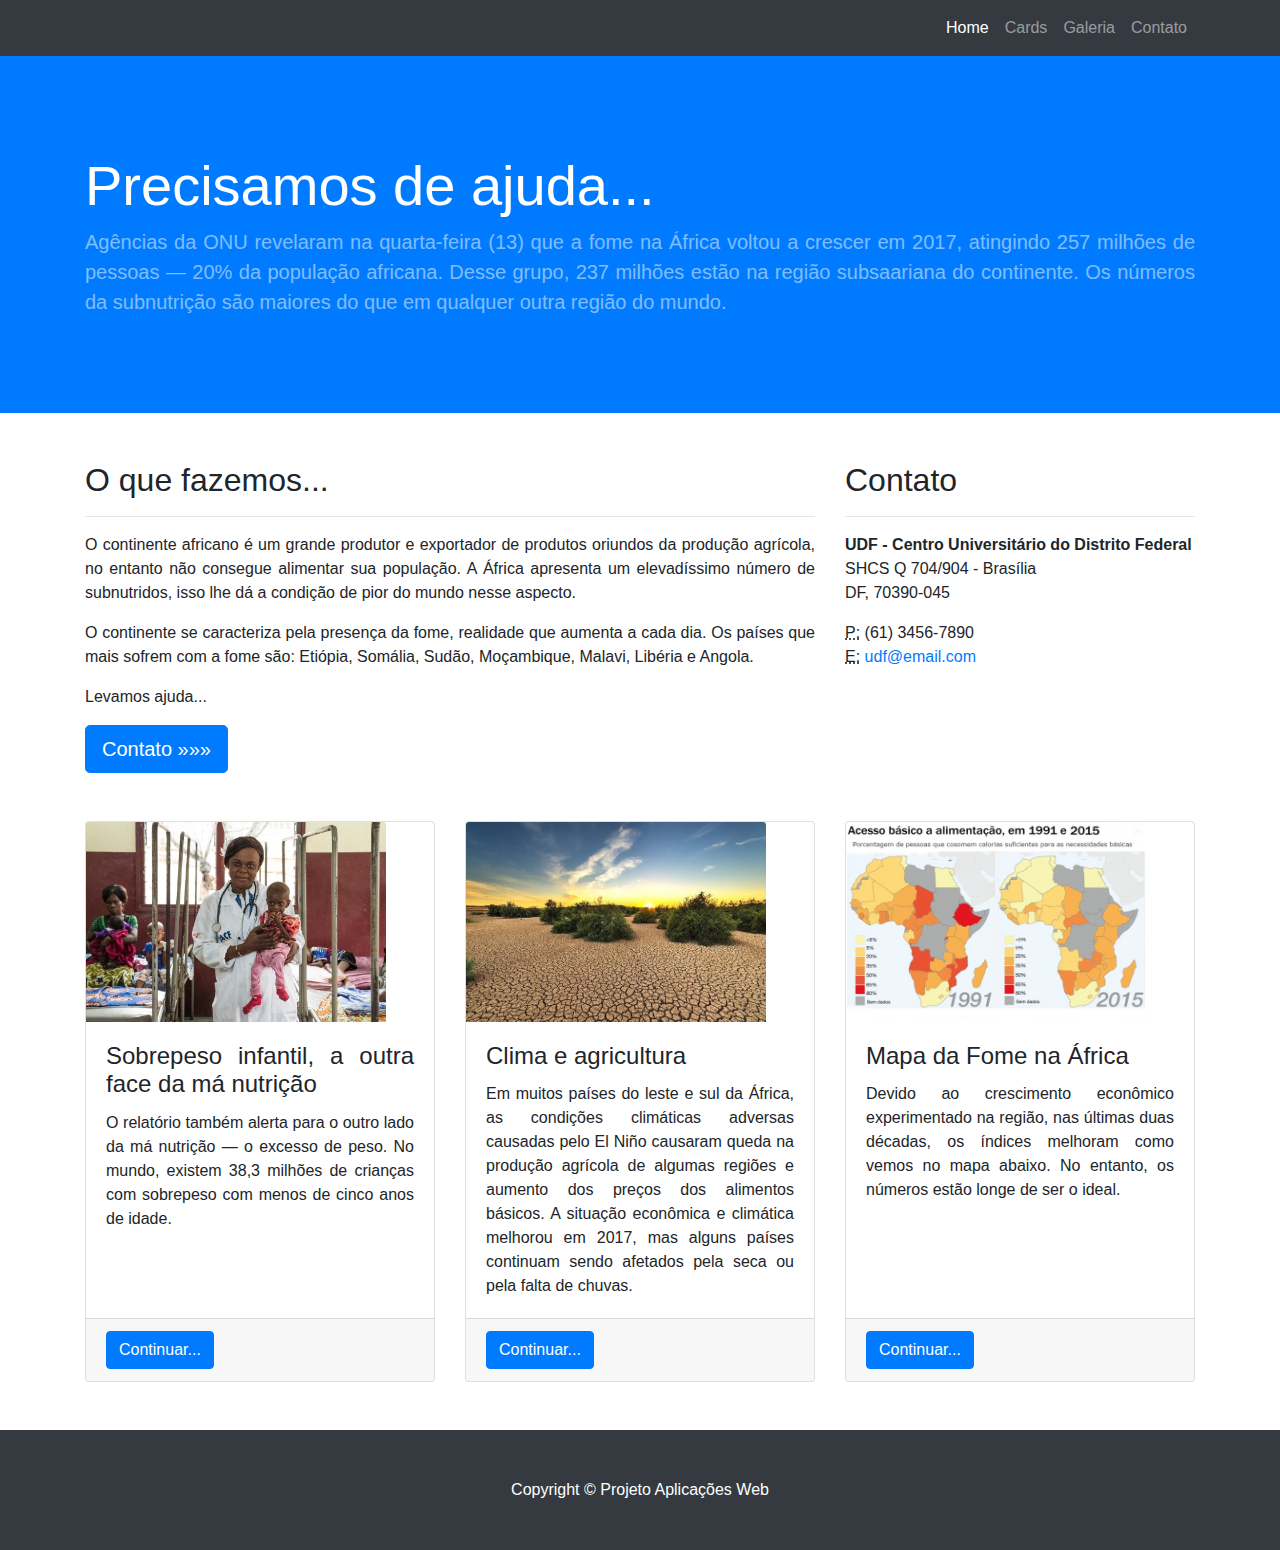
<file: index.html>
<!DOCTYPE html>
<html lang="pt-br">

<head>

  <meta charset="utf-8">
  <meta name="viewport" content="width=device-width, initial-scale=1, shrink-to-fit=no">
  <meta name="description" content="">
  <meta name="author" content="">

  <title>Projeto - Eliel</title>

  <!-- Bootstrap core CSS -->
  <link href="vendor/bootstrap/css/bootstrap.min.css" rel="stylesheet">

  <!-- Custom styles for this template -->
  <link href="css/projeto-index.css" rel="stylesheet">

</head>

<body>

  <nav class="navbar navbar-expand-lg navbar-dark bg-dark fixed-top">
    <div class="container">
      <a class="navbar-brand" href="#"></a>
      <button class="navbar-toggler" type="button" data-toggle="collapse" data-target="#navbarResponsive" aria-controls="navbarResponsive" aria-expanded="false" aria-label="Toggle navigation">
        <span class="navbar-toggler-icon"></span>
      </button>
      <div class="collapse navbar-collapse" id="navbarResponsive">
        <ul class="navbar-nav ml-auto">
          <li class="nav-item active">
            <a class="nav-link" href="#">Home
              <span class="sr-only">(current)</span>
            </a>
          </li>
          <li class="nav-item">
            <a class="nav-link" href="pages/cards.html">Cards</a>
          </li>
          <li class="nav-item">
            <a class="nav-link" href="pages/galeria.html">Galeria</a>
          </li>
          <li class="nav-item">
            <a class="nav-link" href="pages/contato.html">Contato</a>
          </li>
        </ul>
      </div>
    </div>
  </nav>

  <header class="bg-primary py-5 mb-5">
    <div class="container h-100">
      <div class="row h-100 align-items-center">
        <div class="col-lg-12">
          <h1 class="display-4 text-white mt-5 mb-2">Precisamos de ajuda...</h1>
          <p class="lead mb-5 text-white-50">Agências da ONU revelaram na quarta-feira (13) que a fome na África voltou a crescer em 2017, atingindo 257 milhões de pessoas — 20% da população africana. Desse grupo, 237 milhões estão na região subsaariana do continente. Os números da subnutrição são maiores do que em qualquer outra região do mundo.</p>
        </div>
      </div>
    </div>
  </header>

  <div class="container">

    <div class="row">
      <div class="col-md-8 mb-5">
        <h2>O que fazemos...</h2>
        <hr>
        <p>O continente africano é um grande produtor e exportador de produtos oriundos da produção agrícola, no entanto não consegue alimentar sua população. A África apresenta um elevadíssimo número de subnutridos, isso lhe dá a condição de pior do mundo nesse aspecto.</p>
        <p>O continente se caracteriza pela presença da fome, realidade que aumenta a cada dia. Os países que mais sofrem com a fome são: Etiópia, Somália, Sudão, Moçambique, Malavi, Libéria e Angola.</p>
        <p>Levamos ajuda...</p>
        <a class="btn btn-primary btn-lg" href="pages/contato.html">Contato &raquo;&raquo;&raquo;</a>
      </div>
      <div class="col-md-4 mb-5">
        <h2>Contato</h2>
        <hr>
        <address>
          <strong>UDF - Centro Universitário do Distrito Federal</strong>
          <br>SHCS Q 704/904 - Brasília
          <br>DF, 70390-045
          <br>
        </address>
        <address>
          <abbr title="Telefone">P:</abbr>
          (61) 3456-7890
          <br>
          <abbr title="Email">E:</abbr>
          <a href="mailto:#">udf@email.com</a>
        </address>
      </div>
    </div>

    <div class="row">
      <div class="col-md-4 mb-5">
        <div class="card h-100">
          <img class="card-img-top" src="images/doutora.jpg">
          <div class="card-body">
            <h4 class="card-title">Sobrepeso infantil, a outra face da má nutrição</h4>
            <p class="card-text">O relatório também alerta para o outro lado da má nutrição — o excesso de peso. No mundo, existem 38,3 milhões de crianças com sobrepeso com menos de cinco anos de idade.</p>
          </div>
          <div class="card-footer">
              <a href="pages/cards.html#doutora" class="btn btn-primary">Continuar...</a>
          </div>
        </div>
      </div>
      <div class="col-md-4 mb-5">
        <div class="card h-100">
          <img class="card-img-top" src="images/paisagem.jpeg">
          <div class="card-body">
            <h4 class="card-title">Clima e agricultura</h4>
            <p class="card-text">Em muitos países do leste e sul da África, as condições climáticas adversas causadas pelo El Niño causaram queda na produção agrícola de algumas regiões e aumento dos preços dos alimentos básicos. A situação econômica e climática melhorou em 2017, mas alguns países continuam sendo afetados pela seca ou pela falta de chuvas.</p>
          </div>
          <div class="card-footer">
            <a href="pages/cards.html#paisagem" class="btn btn-primary">Continuar...</a>
          </div>
        </div>
      </div>
      <div class="col-md-4 mb-5">
        <div class="card h-100">
          <img class="card-img-top" src="images/mapa.jpg">
          <div class="card-body">
            <h4 class="card-title">Mapa da Fome na África</h4>
            <p class="card-text">Devido ao crescimento econômico experimentado na região, nas últimas duas décadas, os índices melhoram como vemos no mapa abaixo. No entanto, os números estão longe de ser o ideal.</p>
          </div>
          <div class="card-footer">
              <a href="pages/cards.html#mapa" class="btn btn-primary">Continuar...</a>
          </div>
        </div>
      </div>
    </div>

  </div>

  <footer class="py-5 bg-dark">
    <div class="container">
      <p class="m-0 text-center text-white">Copyright &copy; Projeto Aplicações Web</p>
    </div>
  </footer>

  <script src="vendor/jquery/jquery.min.js"></script>
  <script src="vendor/bootstrap/js/bootstrap.bundle.min.js"></script>

</body>

</html>
</file>
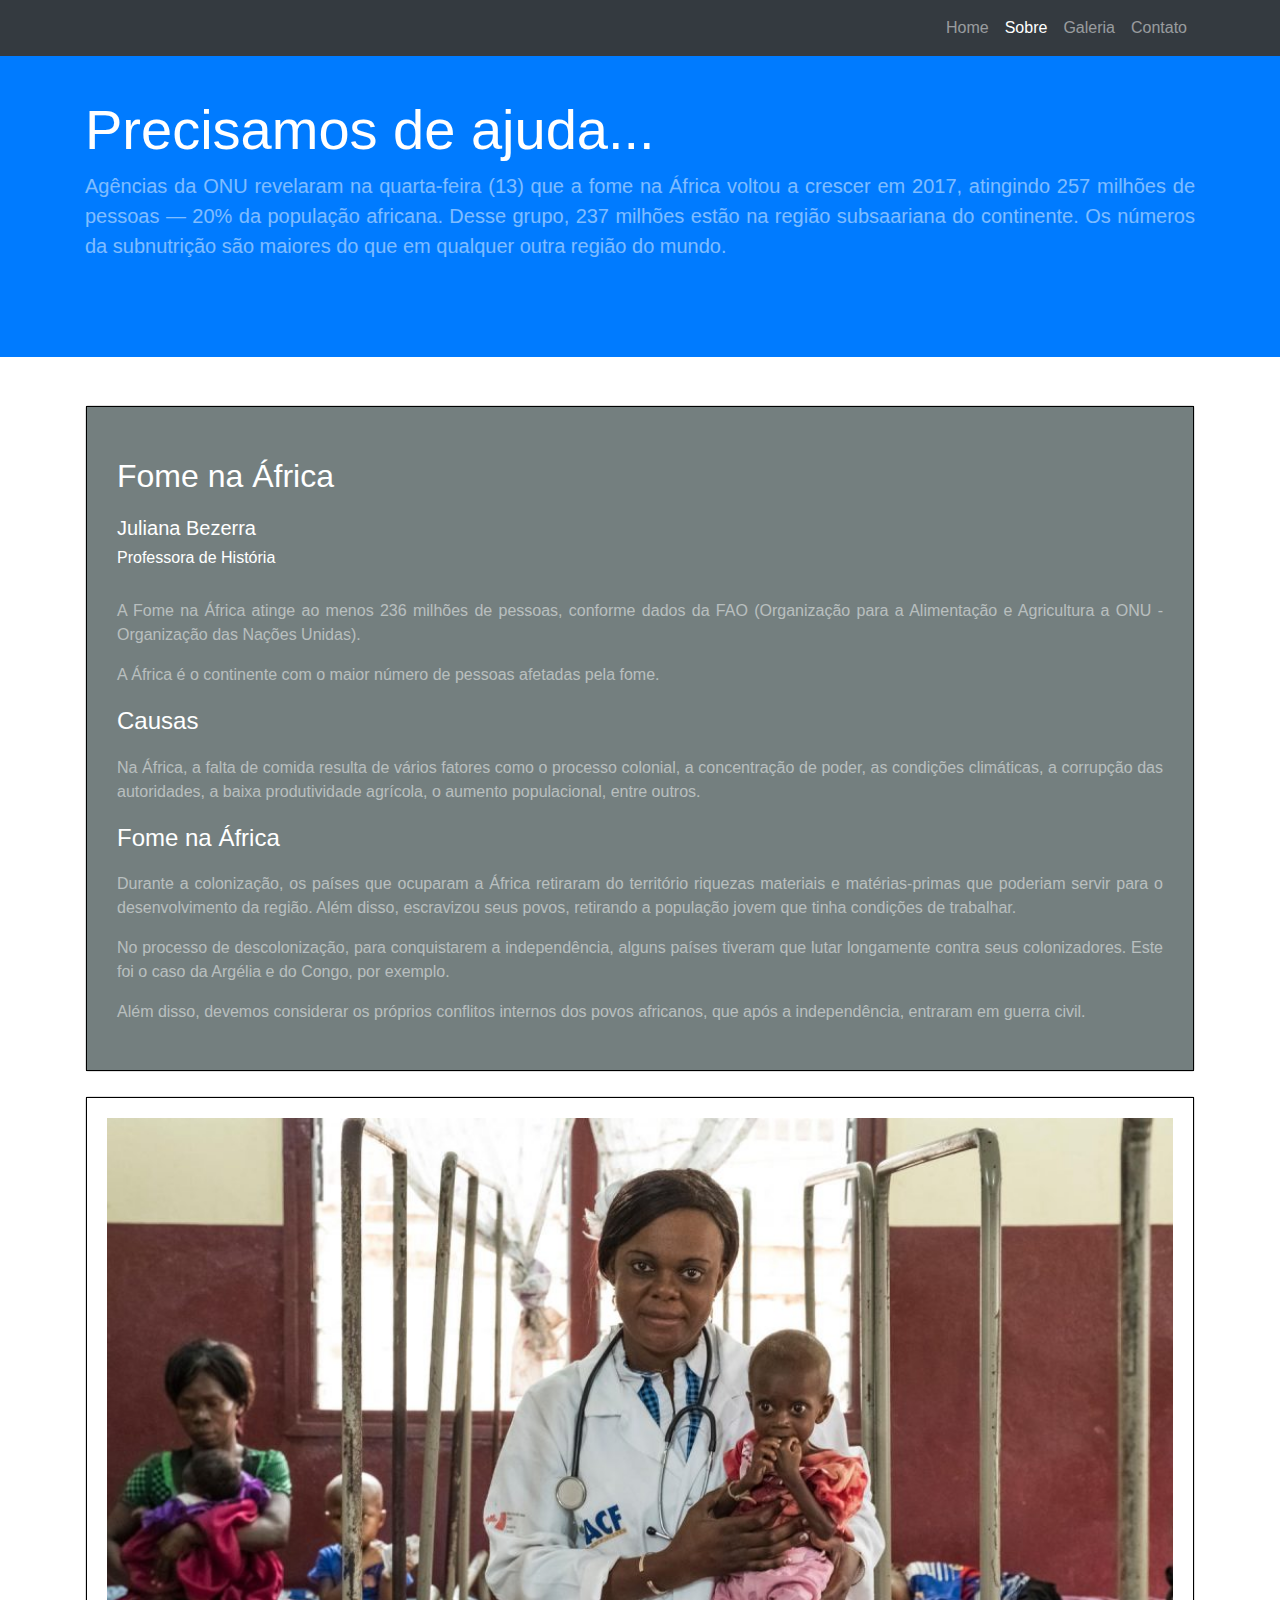
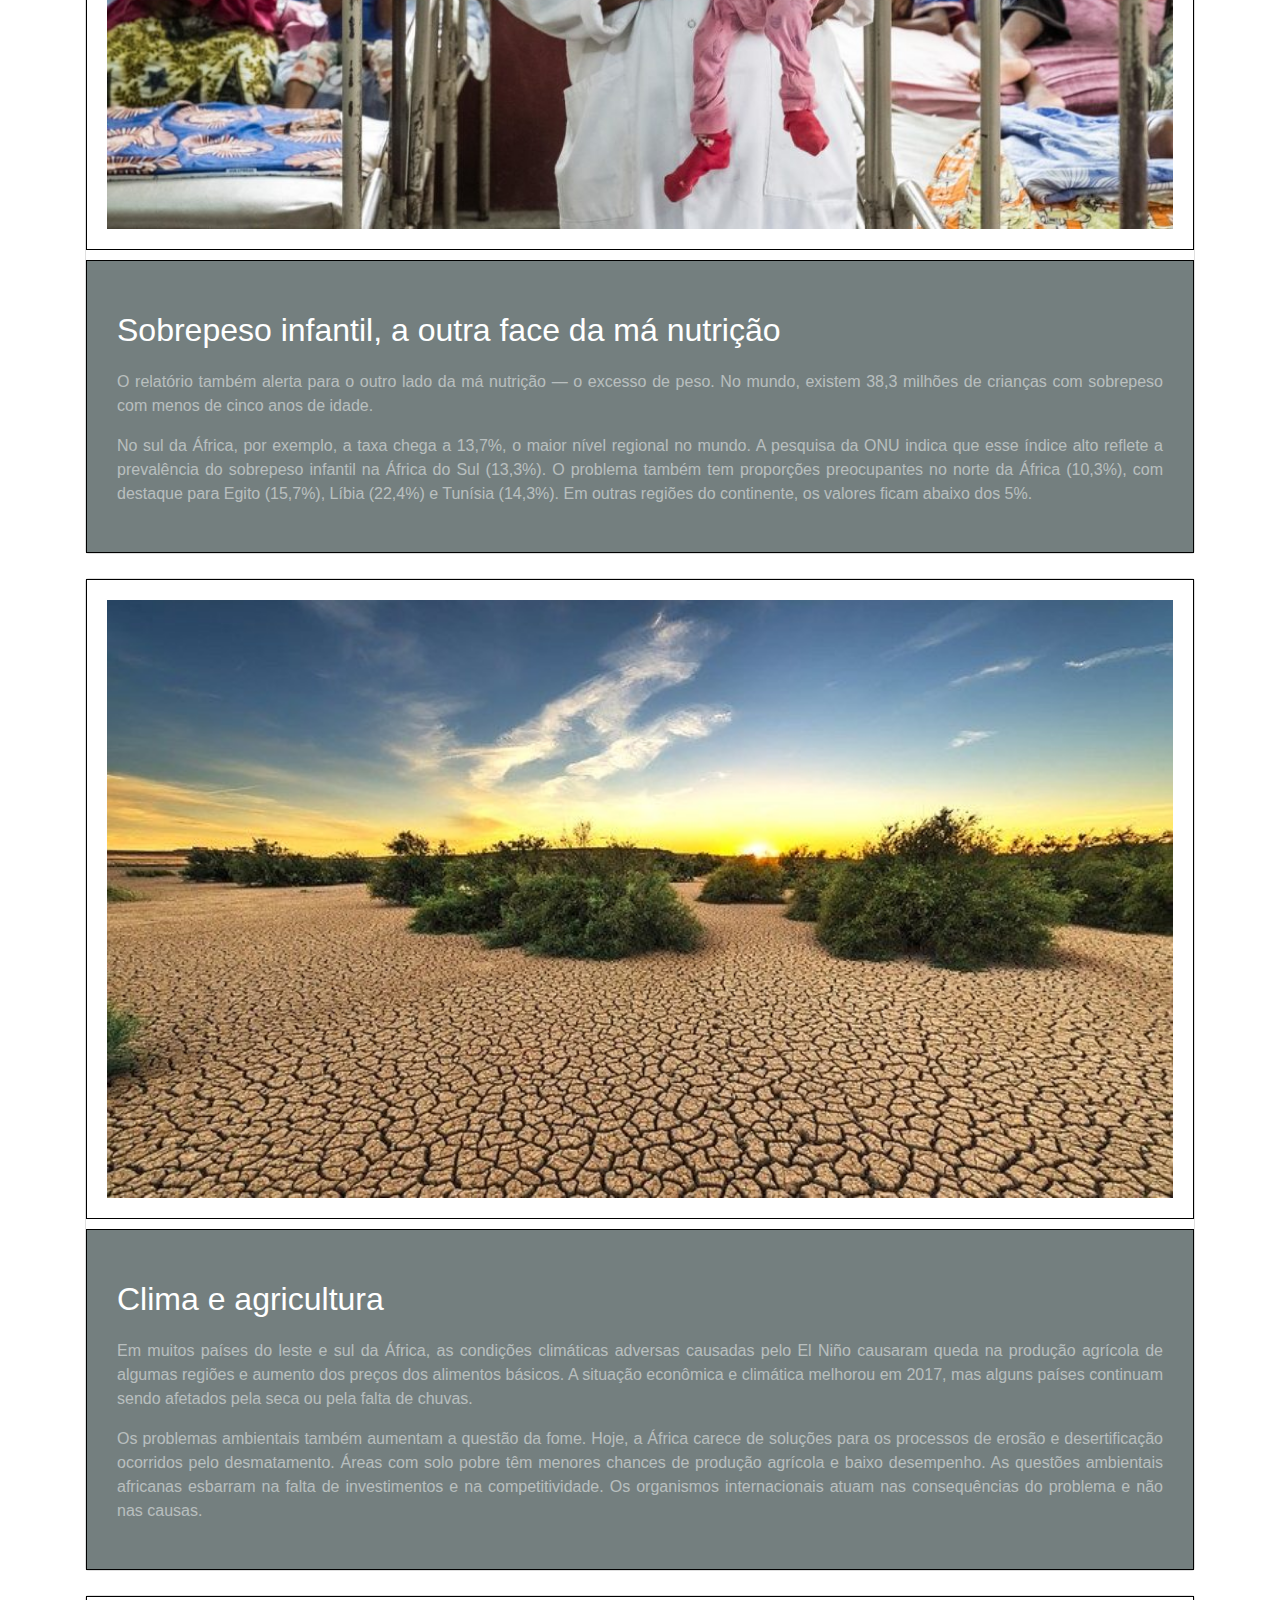
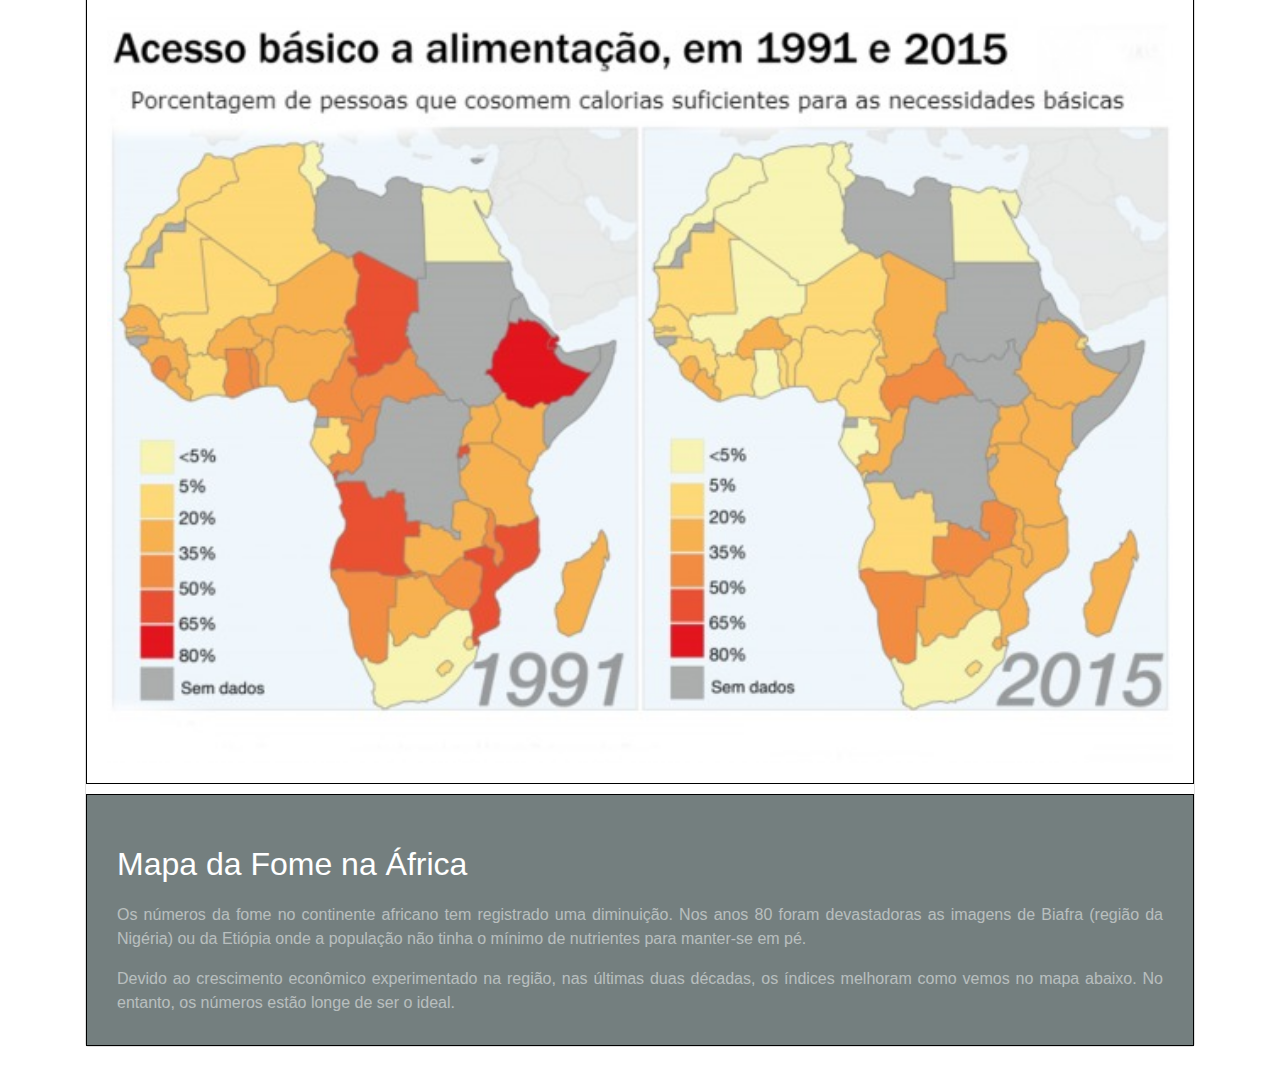
<file: pages/cards.html>
<!DOCTYPE html>
<html lang="pt-br">

<head>

    <meta charset="utf-8">
    <meta name="viewport" content="width=device-width, initial-scale=1, shrink-to-fit=no">
    <meta name="description" content="">
    <meta name="author" content="">
    
    <title>Projeto - Eliel</title>
    
    <!-- Bootstrap core CSS -->
    <link href="../vendor/bootstrap/css/bootstrap.min.css" rel="stylesheet">
    
    <!-- Custom styles for this template -->
    <link href="../css/projeto-cards.css" rel="stylesheet">
    
</head>

<body>
    
    <nav class="navbar navbar-expand-lg navbar-dark bg-dark fixed-top">
        <div class="container">
        <a class="navbar-brand" href="#"></a>
        <button class="navbar-toggler" type="button" data-toggle="collapse" data-target="#navbarResponsive" aria-controls="navbarResponsive" aria-expanded="false" aria-label="Toggle navigation">
            <span class="navbar-toggler-icon"></span>
        </button>
        <div class="collapse navbar-collapse" id="navbarResponsive">
            <ul class="navbar-nav ml-auto">
            <li class="nav-item">
                <a class="nav-link" href="../index.html">Home</a>
            </li>
            <li class="nav-item active">
                <a class="nav-link" href="#">Sobre</a>
            </li>
            <li class="nav-item">
                <a class="nav-link" href="galeria.html">Galeria</a>                
            </li>
            <li class="nav-item">
                <a class="nav-link" href="contato.html">Contato</a>
            </li>
            </ul>
        </div>
        </div>
    </nav>
    
    <header class="bg-primary py-5 mb-5">
        <div class="container h-100">
        <div class="row h-100 align-items-center">
            <div class="col-lg-12">
            <h1 class="display-4 text-white mt-5 mb-2">Precisamos de ajuda...</h1>
            <p class="lead mb-5 text-white-50">Agências da ONU revelaram na quarta-feira (13) que a fome na África voltou a crescer em 2017, atingindo 257 milhões de pessoas — 20% da população africana. Desse grupo, 237 milhões estão na região subsaariana do continente. Os números da subnutrição são maiores do que em qualquer outra região do mundo.</p>
            </div>
        </div>
        </div>
    </header>

    <div class="container">
        <div class="card">
            <div class="card-body">
                <h2 class="titulo">Fome na África</h2>
                <h5>Juliana Bezerra</h5>
                <h6>Professora de História</h6><br>
                <p>A Fome na África atinge ao menos 236 milhões de pessoas, conforme dados da FAO (Organização para a Alimentação e Agricultura a ONU - Organização das Nações Unidas).</p>
                <p>A África é o continente com o maior número de pessoas afetadas pela fome.</p>

                <h4 class="titulo">Causas</h4>
                <p>Na África, a falta de comida resulta de vários fatores como o processo colonial, a concentração de poder, as condições climáticas, a corrupção das autoridades, a baixa produtividade agrícola, o aumento populacional, entre outros.</p>

                <h4 class="titulo">Fome na África</h4>
                <p>Durante a colonização, os países que ocuparam a África retiraram do território riquezas materiais e matérias-primas que poderiam servir para o desenvolvimento da região. Além disso, escravizou seus povos, retirando a população jovem que tinha condições de trabalhar.</p>
                <p>No processo de descolonização, para conquistarem a independência, alguns países tiveram que lutar longamente contra seus colonizadores. Este foi o caso da Argélia e do Congo, por exemplo.</p>
                <p>Além disso, devemos considerar os próprios conflitos internos dos povos africanos, que após a independência, entraram em guerra civil.</p>
            </div>
        </div><br>

        <div class="card" id="doutora">
            <img src="../images/doutora.jpg" class="image">
            <div class="card-body">
                <h2 class="titulo">Sobrepeso infantil, a outra face da má nutrição</h2>
                <p class="card-text">O relatório também alerta para o outro lado da má nutrição — o excesso de peso. No mundo, existem 38,3 milhões de crianças com sobrepeso com menos de cinco anos de idade.</p>
                <p> No sul da África, por exemplo, a taxa chega a 13,7%, o maior nível regional no mundo. A pesquisa da ONU indica que esse índice alto reflete a prevalência do sobrepeso infantil na África do Sul (13,3%). O problema também tem proporções preocupantes no norte da África (10,3%), com destaque para Egito (15,7%), Líbia (22,4%) e Tunísia (14,3%). Em outras regiões do continente, os valores ficam abaixo dos 5%.</p>
            </div>
        </div><br>

        <div class="card" id="paisagem">
            <img src="../images/paisagem.jpeg" class="image">
            <div class="card-body">
                <h2 class="titulo">Clima e agricultura</h2>
                <p class="card-text"> Em muitos países do leste e sul da África, as condições climáticas adversas causadas pelo El Niño causaram queda na produção agrícola de algumas regiões e aumento dos preços dos alimentos básicos. A situação econômica e climática melhorou em 2017, mas alguns países continuam sendo afetados pela seca ou pela falta de chuvas.</p>
                <p> Os problemas ambientais também aumentam a questão da fome. Hoje, a África carece de soluções para os processos de erosão e desertificação ocorridos pelo desmatamento. Áreas com solo pobre têm menores chances de produção agrícola e baixo desempenho. As questões ambientais africanas esbarram na falta de investimentos e na competitividade. Os organismos internacionais atuam nas consequências do problema e não nas causas.</p>
            </div>
        </div><br>

        <div class="card" id="mapa">
            <img src="../images/mapa.jpg" class="image">
            <div class="card-body">
                <h2 class="titulo">Mapa da Fome na África</h2>
                <p class="card-text"> Os números da fome no continente africano tem registrado uma diminuição. Nos anos 80 foram devastadoras as imagens de Biafra (região da Nigéria) ou da Etiópia onde a população não tinha o mínimo de nutrientes para manter-se em pé.</p>
                <p class="card-text">Devido ao crescimento econômico experimentado na região, nas últimas duas décadas, os índices melhoram como vemos no mapa abaixo. No entanto, os números estão longe de ser o ideal.</p>
            </div>
        </div><br>
    </div>
</body>
</html>
</file>
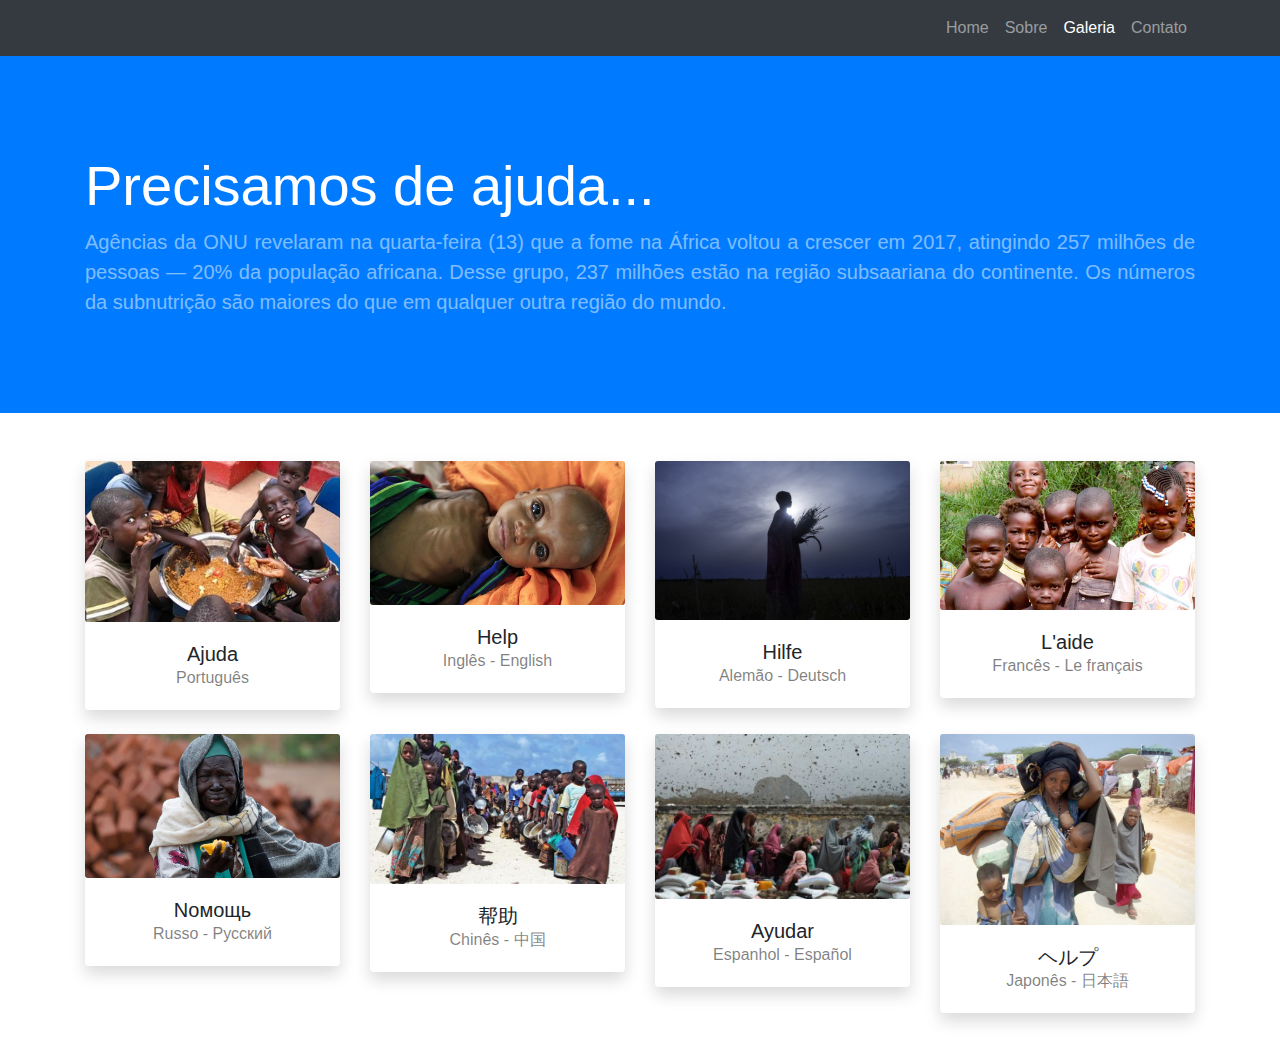
<file: pages/galeria.html>
<!DOCTYPE html>
<html lang="pt-br">

<head>

    <meta charset="utf-8">
    <meta name="viewport" content="width=device-width, initial-scale=1, shrink-to-fit=no">
    <meta name="description" content="">
    <meta name="author" content="">

    <title>Projeto - Eliel</title>

    <!-- Bootstrap core CSS -->
    <link href="../vendor/bootstrap/css/bootstrap.min.css" rel="stylesheet">

    <!-- Custom styles for this template -->
    <link href="../css/projeto-index.css" rel="stylesheet">
    
</head>

<body>
    
    <nav class="navbar navbar-expand-lg navbar-dark bg-dark fixed-top">
        <div class="container">
        <a class="navbar-brand" href="#"></a>
        <button class="navbar-toggler" type="button" data-toggle="collapse" data-target="#navbarResponsive" aria-controls="navbarResponsive" aria-expanded="false" aria-label="Toggle navigation">
            <span class="navbar-toggler-icon"></span>
        </button>
        <div class="collapse navbar-collapse" id="navbarResponsive">
            <ul class="navbar-nav ml-auto">
            <li class="nav-item">
                <a class="nav-link" href="../index.html">Home                
                </a>
            </li>
            <li class="nav-item">
                <a class="nav-link" href="cards.html">Sobre</a>
            </li>
            <li class="nav-item active">
                <a class="nav-link" href="#">Galeria</a>
            </li>
            <li class="nav-item">
                <a class="nav-link" href="contato.html">Contato</a>
            </li>
            </ul>
        </div>
        </div>
    </nav>
    
    <header class="bg-primary py-5 mb-5">
        <div class="container h-100">
        <div class="row h-100 align-items-center">
            <div class="col-lg-12">
            <h1 class="display-4 text-white mt-5 mb-2">Precisamos de ajuda...</h1>
            <p class="lead mb-5 text-white-50">Agências da ONU revelaram na quarta-feira (13) que a fome na África voltou a crescer em 2017, atingindo 257 milhões de pessoas — 20% da população africana. Desse grupo, 237 milhões estão na região subsaariana do continente. Os números da subnutrição são maiores do que em qualquer outra região do mundo.</p>
            </div>
        </div>
        </div>
    </header>

    <div class="container">
        <div class="row">
            <div class="col-xl-3 col-md-6 mb-4">
                <div class="card border-0 shadow">
                    <img src="../images/bacia.jpg" class="card-img">
                    <div class="card-body text-center">
                        <h5 class="card-title mb-0">Ajuda</h5>
                        <div class="card-text text-black-50">Português</div>
                    </div>
                </div>
            </div>

            <div class="col-xl-3 col-md-6 mb-4">
                <div class="card border-0 shadow">
                    <img src="../images/bebe.jpg" class="card-img">
                    <div class="card-body text-center">
                        <h5 class="card-title mb-0">Help</h5>
                        <div class="card-text text-black-50">Inglês - English</div>
                    </div>
                </div>
            </div>

            <div class="col-xl-3 col-md-6 mb-4">
                <div class="card border-0 shadow">
                    <img src="../images/colheita.jpg" class="card-img">
                    <div class="card-body text-center">
                        <h5 class="card-title mb-0">Hilfe</h5>
                        <div class="card-text text-black-50">Alemão - Deutsch</div>
                    </div>
                </div>
            </div>

            <div class="col-xl-3 col-md-6 mb-4">
                <div class="card border-0 shadow">
                    <img src="../images/criancas.jpg" class="card-img">
                    <div class="card-body text-center">
                        <h5 class="card-title mb-0">L'aide</h5>
                        <div class="card-text text-black-50">Francês - Le français</div>
                    </div>
                </div>
            </div>
        </div>
<!--    -->
        <div class="row">
                <div class="col-xl-3 col-md-6 mb-4">
                    <div class="card border-0 shadow">
                        <img src="../images/idosa.jpg" class="card-img">
                        <div class="card-body text-center">
                            <h5 class="card-title mb-0">Nомощь</h5>
                            <div class="card-text text-black-50">Russo - Pусский</div>
                        </div>
                    </div>
                </div>
    
                <div class="col-xl-3 col-md-6 mb-4">
                    <div class="card border-0 shadow">
                        <img src="../images/fila.jpg" class="card-img">
                        <div class="card-body text-center">
                            <h5 class="card-title mb-0">帮助</h5>
                            <div class="card-text text-black-50">Chinês - 中国</div>
                        </div>
                    </div>
                </div>
    
                <div class="col-xl-3 col-md-6 mb-4">
                    <div class="card border-0 shadow">
                        <img src="../images/mulheres.jpg" class="card-img">
                        <div class="card-body text-center">
                            <h5 class="card-title mb-0">Ayudar</h5>
                            <div class="card-text text-black-50">Espanhol - Español</div>
                        </div>
                    </div>
                </div>
    
                <div class="col-xl-3 col-md-6 mb-4">
                    <div class="card border-0 shadow">
                        <img src="../images/mae.jpg" class="card-img">
                        <div class="card-body text-center">
                            <h5 class="card-title mb-0">ヘルプ</h5>
                            <div class="card-text text-black-50">Japonês - 日本語</div>
                        </div>
                    </div>
                </div>
            </div>
    </div>
</body>
</html>
</file>
<file: css/projeto-cards.css>
body {  
  text-align: justify;  
}

.titulo{
  margin: 20px 0px;
}

.card-body{
  border: 1px solid black;
  padding: 30px;
  background: #747F7F;
  color: white;
}

.card-body > p{
  color: rgba(255,255,255,.5)!important;
}

.image{
  width: 100%;
  height: 100%;
  padding: 20px;
  border: 1px solid black;
  margin-bottom: 10px;
}
</file>
<file: css/projeto-index.css>
/*!
 * Start Bootstrap - Busines Frontpage (https://startbootstrap.com/template-overviews/business-frontpage)
 * Copyright 2013-2019 Start Bootstrap
 * Licensed under MIT (https://github.com/BlackrockDigital/startbootstrap-business-frontpage/blob/master/LICENSE)
 */
body {
  padding-top: 56px;
  text-align: justify;
}

.card-img-top{
  width: 300px; 
  height: 200px;
}
</file>
